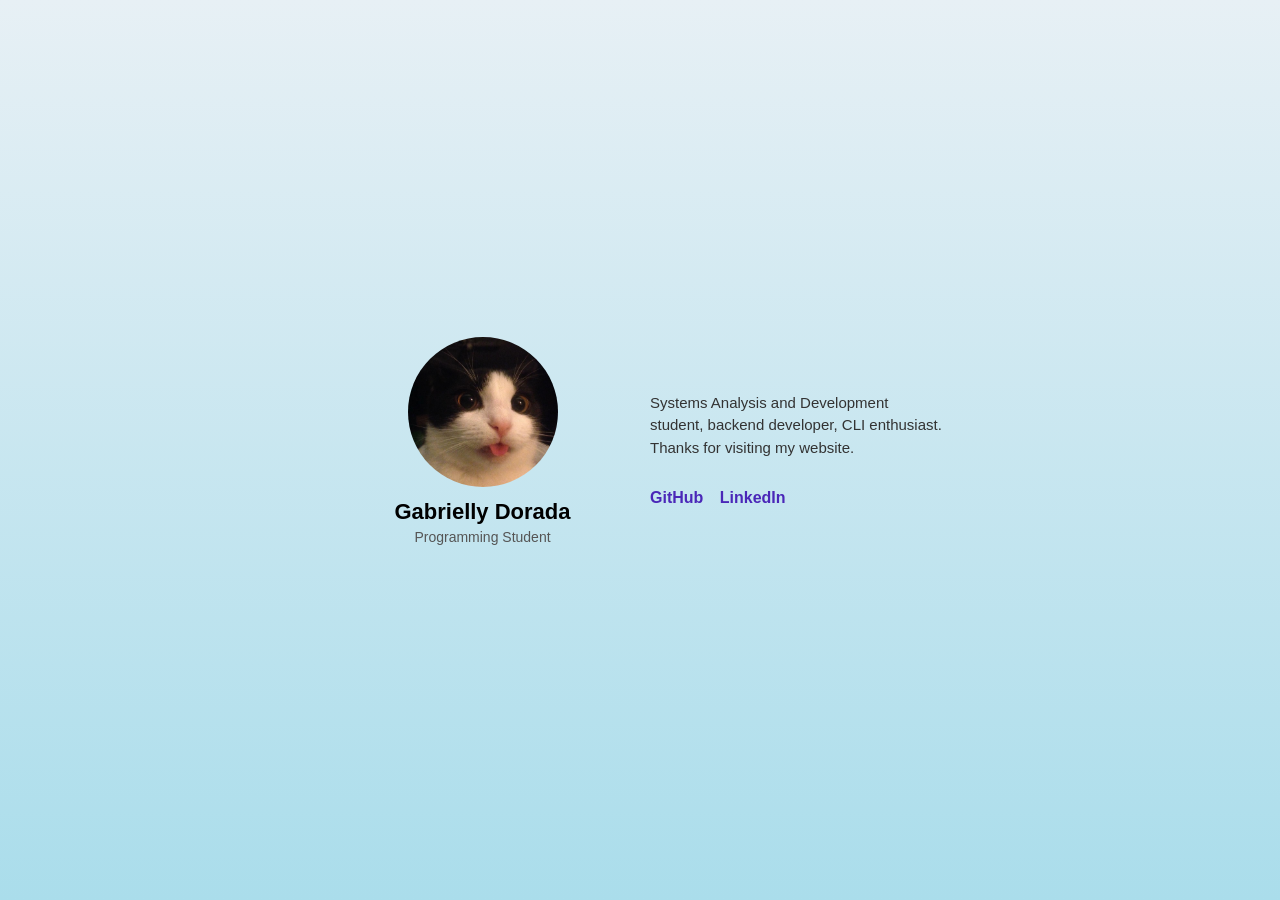
<file: 01-landing-page-html-css/index.html>
<!DOCTYPE html> 
<html lang="en">
    <head>
        <meta charset="UTF-8">
        <meta name="viewport" content="width=device-width, initial-scale=1.0">
        <title>Gabrielly Dorada</title>
        <link rel="stylesheet" type="text/css" href="style.css">
    </head>
    <body>
        <div class="wrapper">

            <div class="left">
                <img class="profile-picture" src="img/profile.jpg" width="200"/>
                <h1 class="name">Gabrielly Dorada</h1>
                <h4 class ="subtitle">Programming Student</h4>
            </div>

            <div class="right">
                <p class="bio">
                    Systems Analysis and Development student, backend developer, CLI enthusiast.
                    Thanks for visiting my website.
                </p>
                <ul class="social-links">
                    <li> 
                        <a href="https://github.com/gabdorada">GitHub</a>
                    </li>
                    <li>
                        <a href="https://www.linkedin.com/in/gabdorada/">LinkedIn</a>
                    </li>
                </ul>
            </div>
        </div>
    </body>
    <style> 
       
    </style>
</html>
</file>
<file: 01-landing-page-html-css/style.css>
html, body {
  display: flex;
  align-items: center;
  justify-content: center;
  height: 100vh;
  margin: 0px;
  padding: 0px;
  font-family: 'Open Sans', sans-serif;
  
  background: linear-gradient(to bottom, rgba(231, 240, 245, 1) 0%, rgba(170, 221, 235, 1) 100%);
}

.wrapper {
  max-width: 700px;
  width: 90%;
  display: flex;
  flex-direction: row;
  align-items: center;
}

.left, .right {
  margin: 10px;
  flex: 1;
  display: flex;
  flex-direction: column;
  justify-content: center;
}

.left {
  align-items: center;
}

.right {
  align-items: flex-start;
}

.profile-picture {
  width: 150px;
  height: 150px;
  object-fit: cover;
  border-radius: 50%;
  margin-bottom: 12px;
}

.name {
  font-family: 'Roboto', sans-serif;
  font-size: 22px;
  margin: 0;
}

.subtitle {
  font-weight: normal;
  font-size: 14px;
  color: #555;
  margin-top: 4px;
}

.title {
  font-size: 14px;
  color: #555;
  margin-top: 4px;
}

.bio {
  font-size: 15px;
  line-height: 1.5;
  color: #333;
}

.social-links {
  list-style: none;
  padding-left: 0px;
  font-size: 16px;
  margin-top: 15px;
}

.social-links li {
  display: inline-block;
  margin-right: 12px;
}

.social-links a {
  text-decoration: none;
  color: #4a27b8; 
  font-weight: 600;
}

.social-links a:hover {
  opacity: 0.8;
}
</file>
